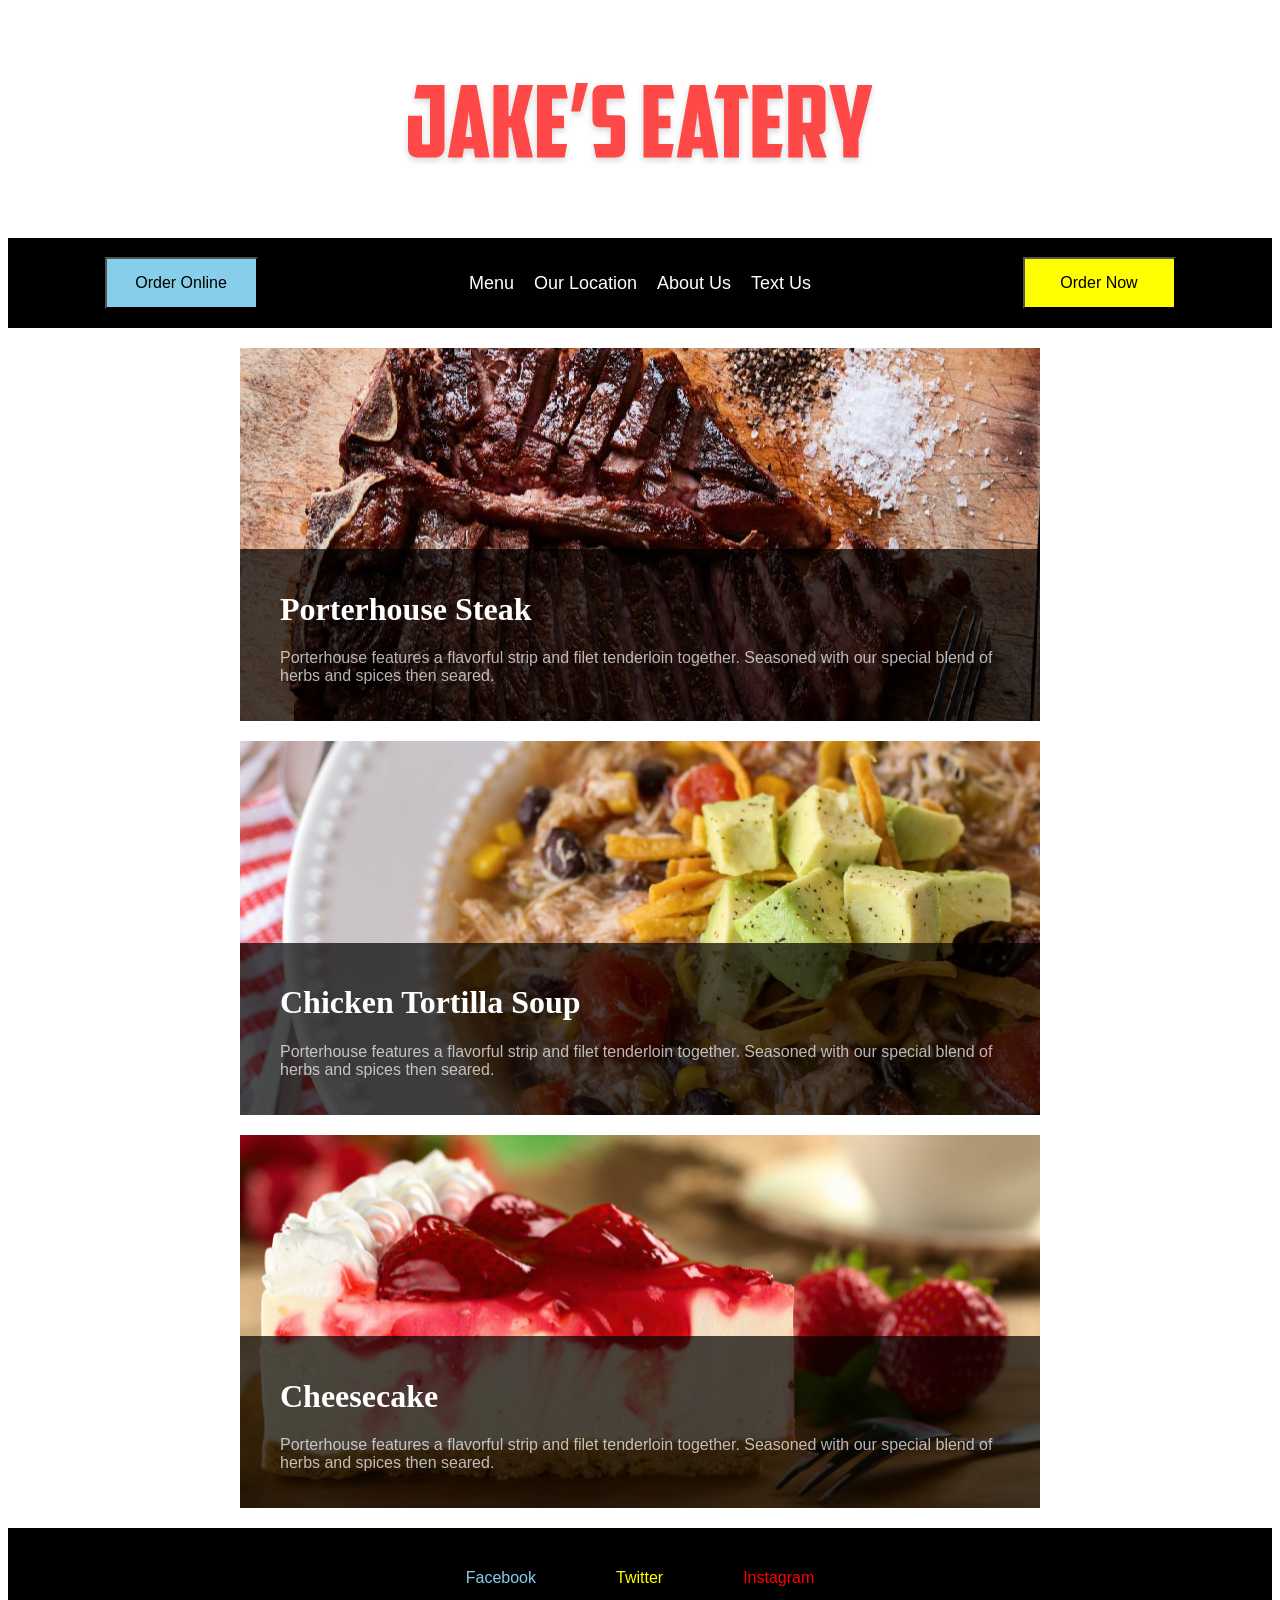
<file: M02/02-01/solved/index.html>
<!DOCTYPE HTML>
    <head>
        <title>Jake's Eatery</title>
        <link rel="stylesheet" type="text/css" href="css/style.css">
    </head>
    <body>
      <!-- Nav HTML -->
       <div class="logo"></div>
       <div class="nav">
           <div class="left">
                <button>Order Online</button>
           </div>
           <div class="center">
                <a href="#">Menu</a>
                <a href="#">Our Location</a>
                <a href="#">About Us</a>
                <a href="#">Text Us</a>
           </div>
           <div class="right">
                <button>Order Now</button>
           </div>
       </div>
       <!-- Column Layout -->
       <div class="column">
           <div class="meal1">
               <div class="text">
                   <h1>Porterhouse Steak</h1>
                   <p>Porterhouse features a flavorful strip and filet tenderloin together. Seasoned with our special blend of herbs and spices then seared.</p>
               </div>
           </div>
           <div class="meal2">
                <div class="text">
                        <h1>Chicken Tortilla Soup</h1>
                        <p>Porterhouse features a flavorful strip and filet tenderloin together. Seasoned with our special blend of herbs and spices then seared.</p>
                    </div>
           </div>
           <div class="meal3">
                <div class="text">
                        <h1>Cheesecake</h1>
                        <p>Porterhouse features a flavorful strip and filet tenderloin together. Seasoned with our special blend of herbs and spices then seared.</p>
                    </div>
           </div>
       </div>
       <!-- Footer HTML -->
       <div class="footer">
            <a href="#" class="fb">Facebook</a>
            <a href="#" class="tw">Twitter</a>
            <a href="#" class="ig">Instagram</a>
        </div>
    </body>
</html>
</file>
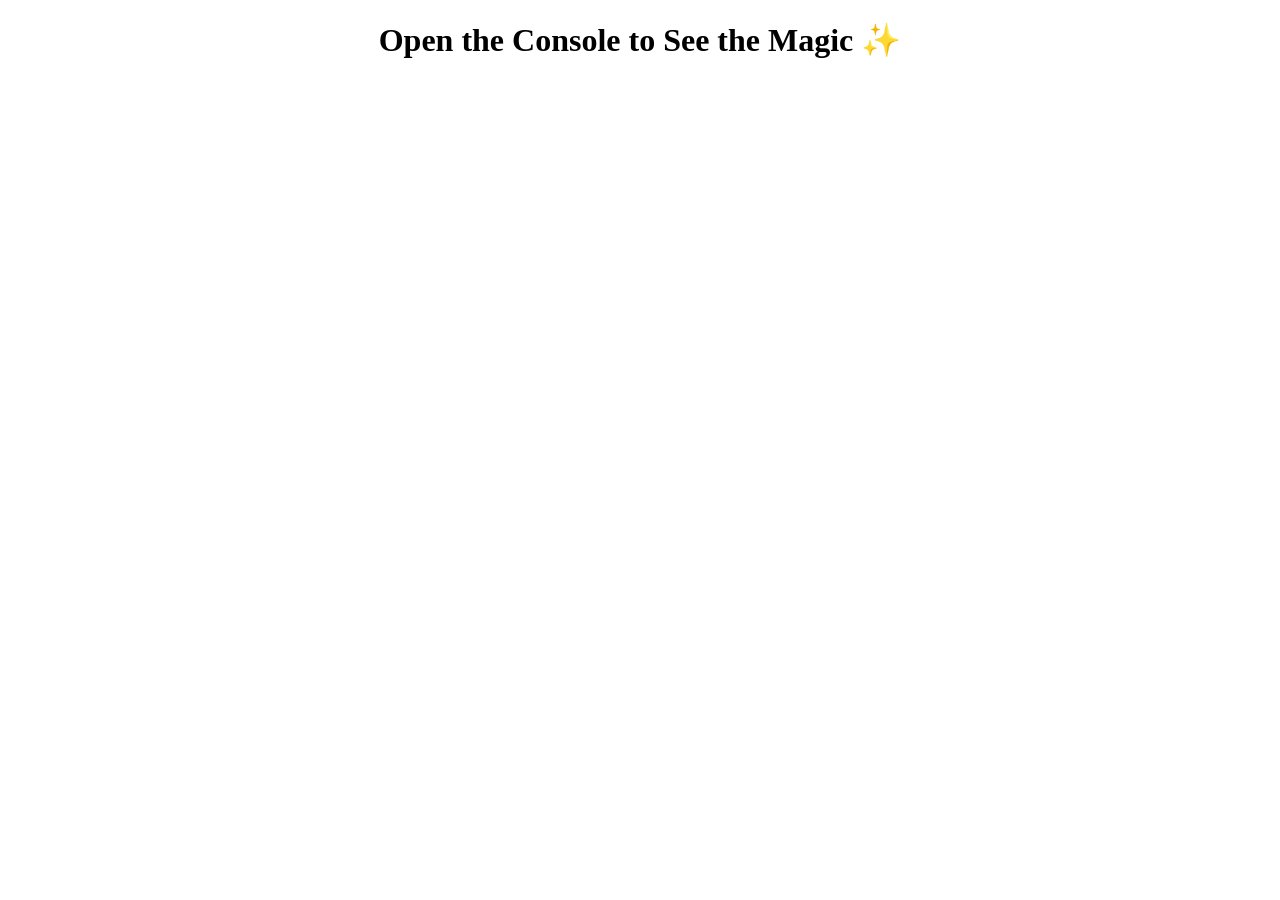
<file: M05/05-01/08-We-Looping-Nested-Data/index.html>
<!DOCTYPE html>
<html lang="en-gb">

<head>
  <meta charset="UTF-8">
  <meta name="viewport" content="width=device-width, initial-scale=1.0">
  <title>Nested Data</title>
</head>

<body>
  
  <h1 style="text-align:center">Open the Console to See the Magic ✨</h1>

  <script src="script.js"></script>

</body>
</html>
</file>
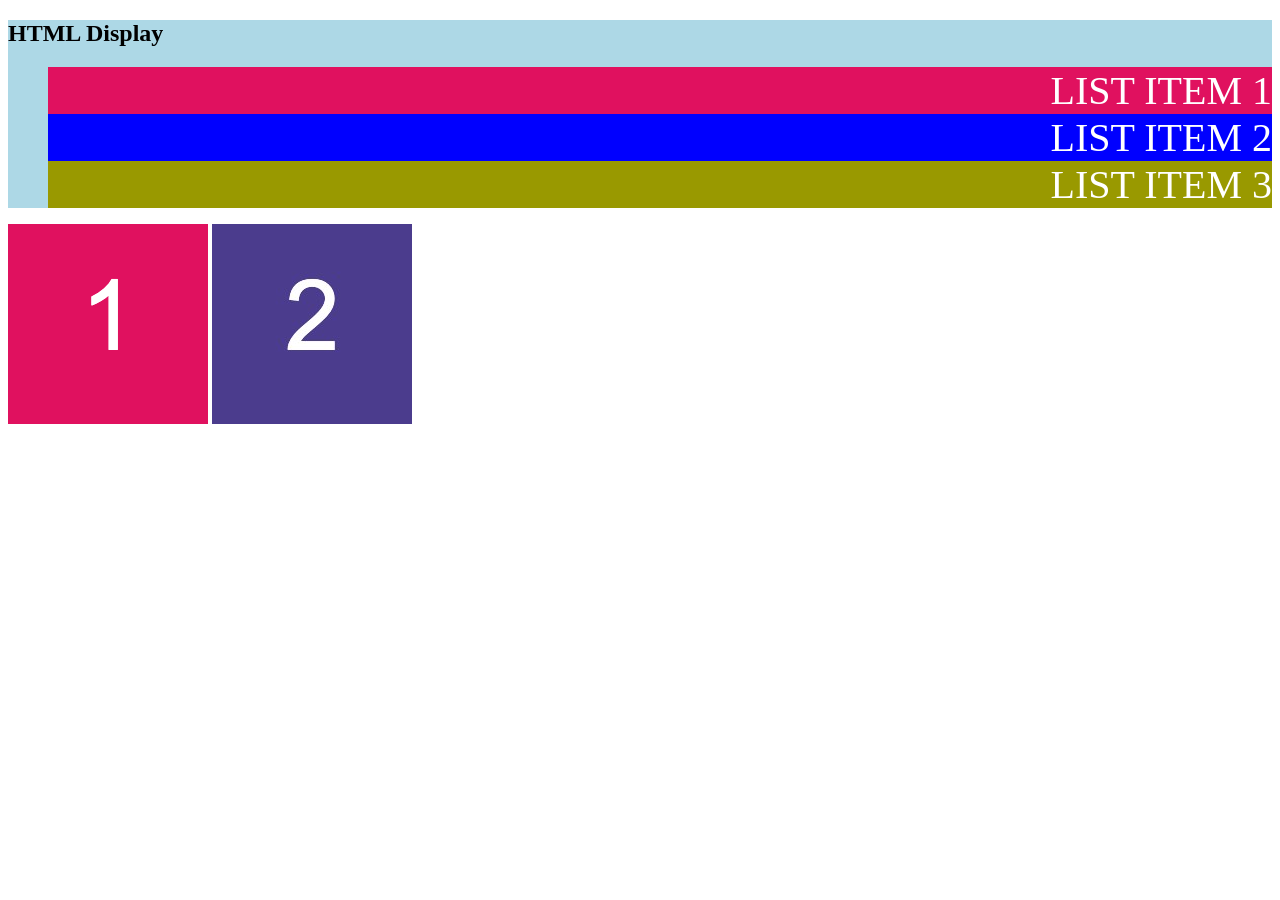
<file: M01/01-03/03-Stu-HTML-display/starter/index.html>
<!DOCTYPE html>
<html lang="en-GB">

  <head>
    <meta charset="UTF-8">
    <title>HTML Display</title>
    <link rel="stylesheet" href="./assets/css/style.css">
  </head>

  <body>
    <header>
      <h2>HTML Display</h2>
      <nav>
        <ul>
          <li id="item-1">LIST ITEM 1</li>
          <li id="item-2">LIST ITEM 2</li>
          <li id="item-3">LIST ITEM 3</li>
        </ul>
      </nav>
    </header>
    
    <section>
      <img src="./assets/images/image-1.png" alt="box with number 1"/>
      <img src="./assets/images/image-2.png" alt="box with number 2"/> 
      <img id="image-3" src="./assets/images/image-3.png" alt="box with number 3"/> 
    </section>
  </body>

</html>
</file>
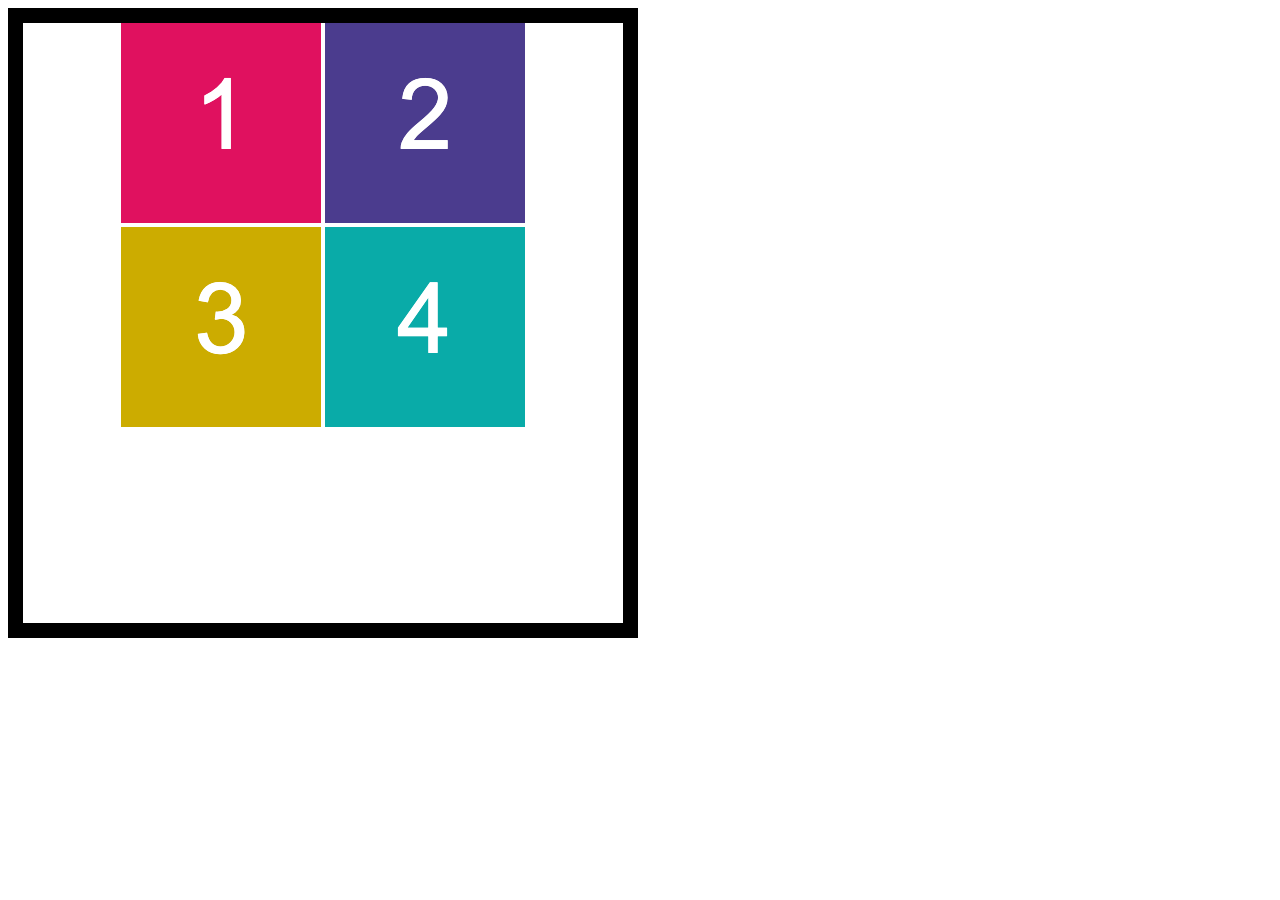
<file: M01/01-03/05-Stu-CSS-box-model/starter/index.html>
<!DOCTYPE html>
<html lang="en-GB">

  <head>
    <meta charset="UTF-8">
    <title>HTML Box Model</title>
    <link rel="stylesheet" type="text/css" href="./assets/css/style.css">
  </head>

  <body>
    <section>
      <img src="./assets/images/image-1.png" alt="box with number 1"/>
      <img src="./assets/images/image-2.png" alt="box with number 2"/>
      <img src="./assets/images/image-3.png" alt="box with number 3"/>
      <img src="./assets/images/image-4.png" alt="box with number 4"/>
    </section>
  </body>

</html>
</file>
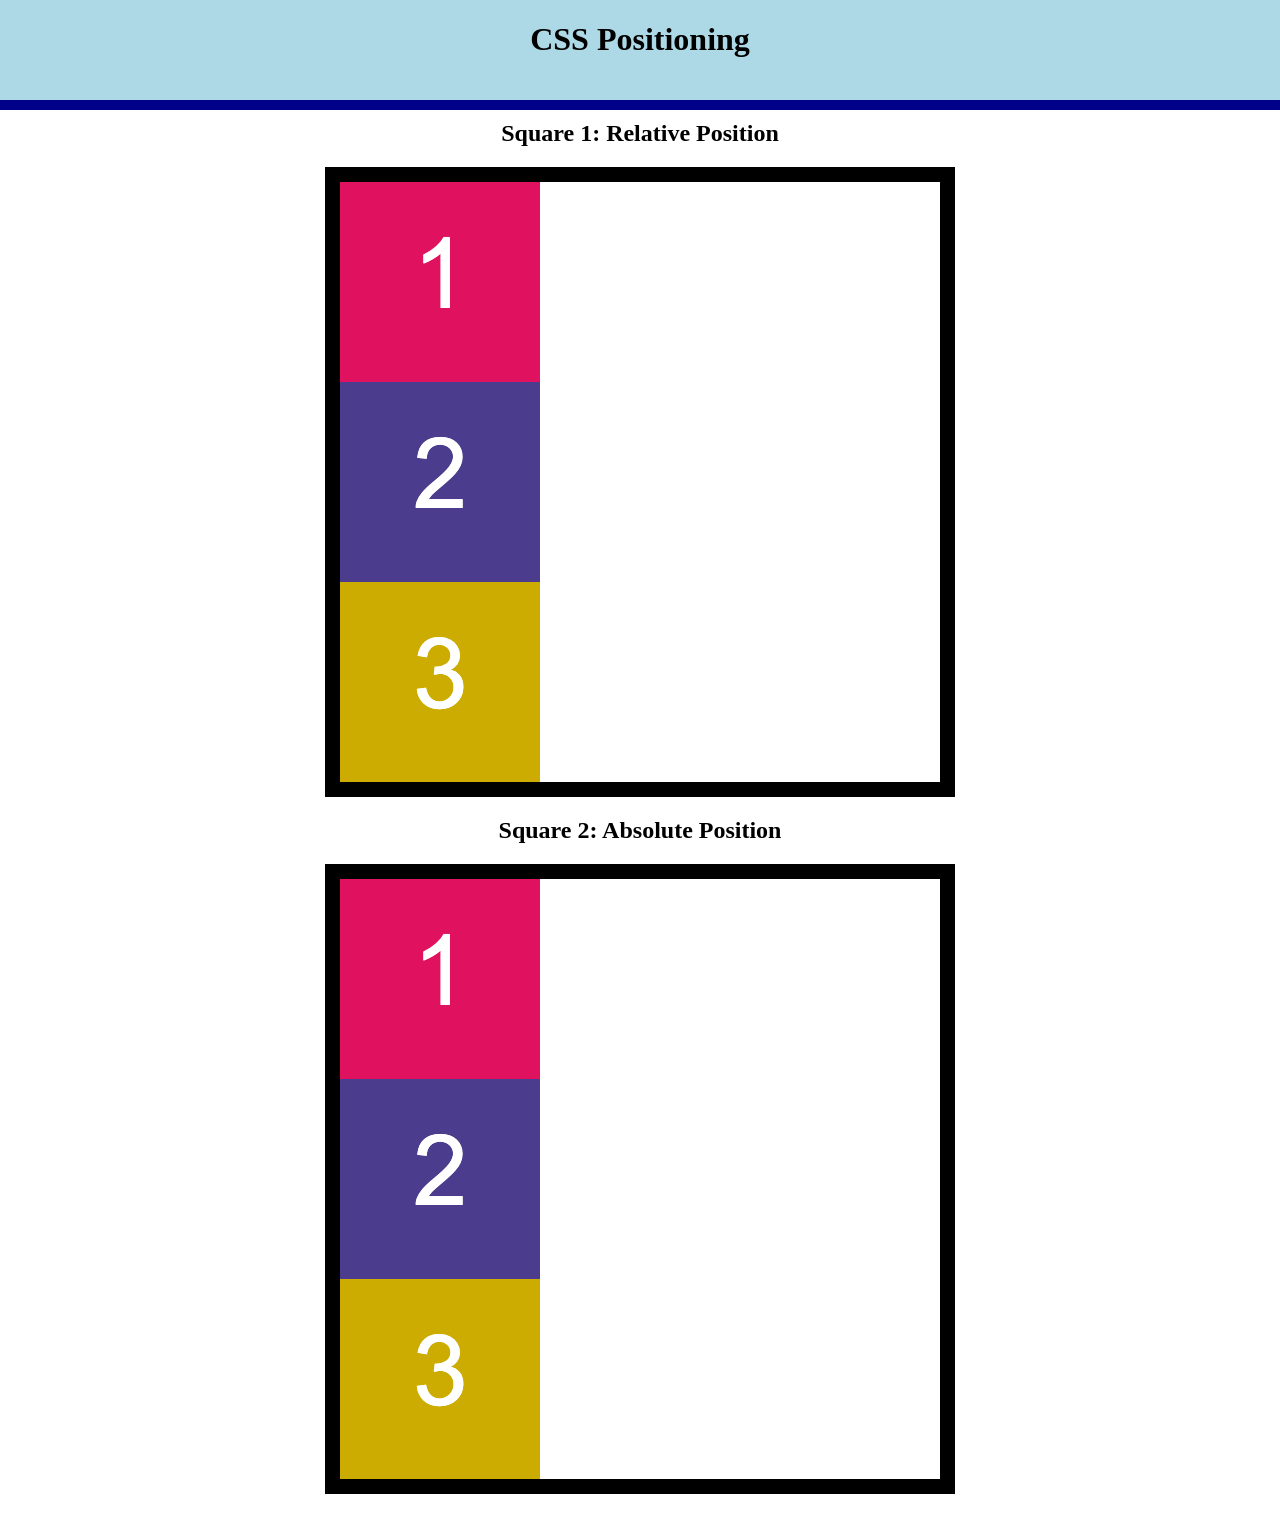
<file: M01/01-03/07-Stu-CSS-positioning/starter/index.html>
<!DOCTYPE html>
<html lang="en-GB">

  <head>
    <meta charset="UTF-8">
    <title>CSS Positioning</title>
    <link rel="stylesheet" type="text/css" href="./assets/css/style.css">
  </head>

  <body>
    <header>
      <h1>CSS Positioning</h1>
    </header>

    <main>
      <section>
        <h2>Square 1: Relative Position</h2>
        <div class="container">
          <img src="./assets/images/image-1.png" alt="box with number 1"/>
          <img id="relative-box-2" src="./assets/images/image-2.png" alt="box with number 2"/>
          <img src="./assets/images/image-3.png" alt="box with number 3"/>
        </div>
      </section>

      <section>
        <h2>Square 2: Absolute Position</h2>
        <div class="container absolute-container">
          <img src="./assets/images/image-1.png" alt="box with number 1"/>
          <img id="absolute-box-2"src="./assets/images/image-2.png" alt="box with number 2"/>
          <img src="./assets/images/image-3.png" alt="box with number 3"/>
        </div>
      </section>
    </main>
  </body>

</html>
</file>
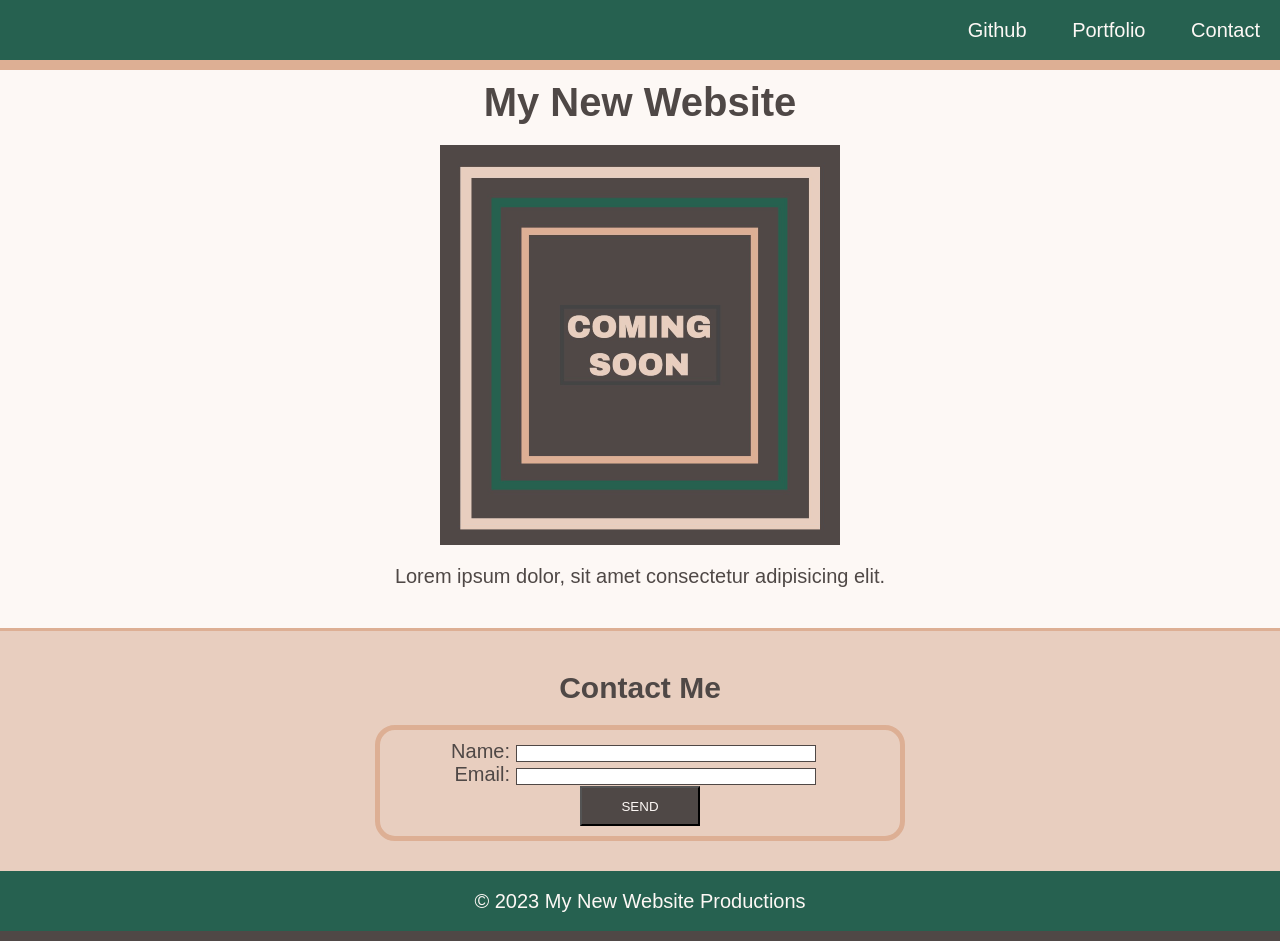
<file: M01/01-03/08-Stu-Project-Landing-Page/solved/index.html>
<!DOCTYPE html>
<html lang="en-GB">
<head>
  <meta charset="UTF-8">
  <meta name="viewport" content="width=device-width, initial-scale=1.0">
  <link rel="stylesheet" type="text/css" href="./assets/css/style.css">
  <title>My Landing Page</title>
</head>

<body>
  <header>
    <nav class="text-right">
      <ul>
        <li> <a href="https://github.com/">Github</a></li>
        <li> <a href="#">Portfolio</a></li>
        <li> <a href="#contact">Contact</a></li>
      </ul>
    </nav>
  </header>

  <main>
    <h1 class="text-center">My New Website</h1>
    <figure>
      <img src="./assets/images/image-1.png" alt="Graphic with Coming Soon text">
      <figcaption class="text-center">Lorem ipsum dolor, sit amet consectetur adipisicing elit.</figcaption>
    </figure>
    <section id="contact">
      <h2 class="text-center">Contact Me</h2>
      <form>
        <ul>
          <li>
            <label class="text-right" for="name">Name:</label>
            <input type="text" id="name" name="user-name">
          </li>
          <li>
            <label class="text-right" for="email">Email:</label>
            <input type="text" id="email" name="user-email">
          </li>
        </ul>
        <div class="text-center">
          <button type="submit">SEND</button>
        </div>
      </form>
    </section>
  </main>

  <footer class="text-center">
    © 2023 My New Website Productions 
  </footer>
    
</body>
</html>
</file>
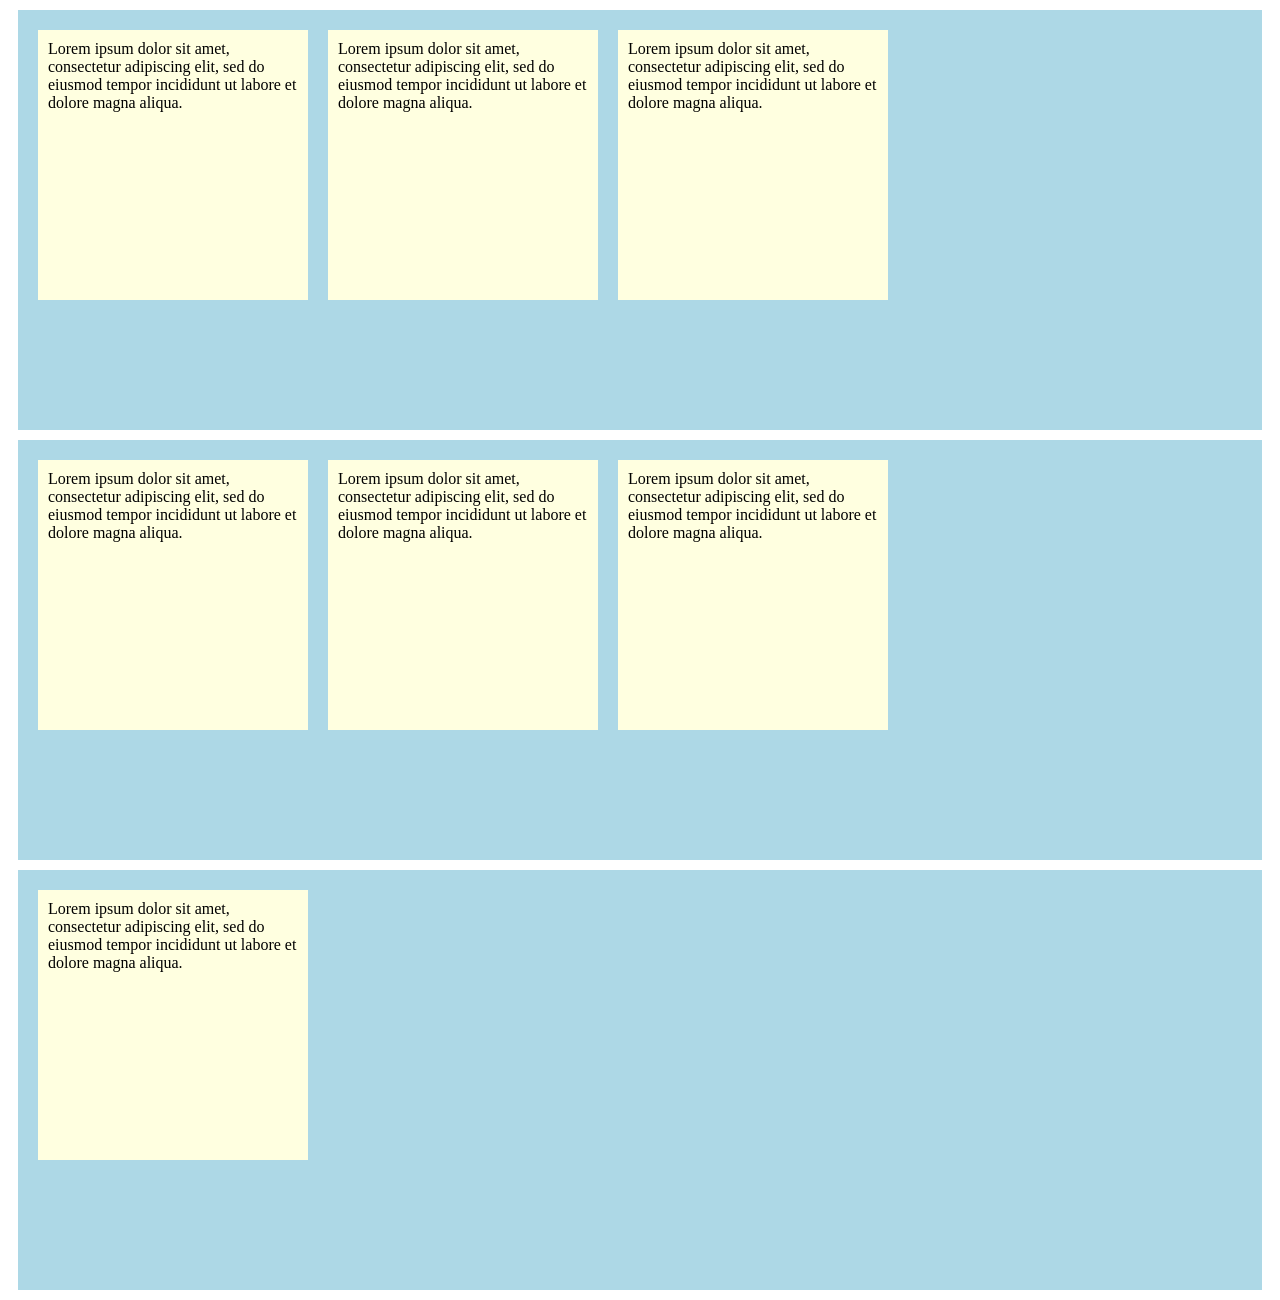
<file: M02/02-01/02-Stu-Aligning-With-Flex-Items/starter/index.html>
<!DOCTYPE html>
<html lang="en-gb">
<head>
  <link href="css/index.css" type="text/css" rel="stylesheet">
</head>
<body>
  <section class="alignItems flexContainer">
    <div class="flexItem">
      Lorem ipsum dolor sit amet, consectetur adipiscing elit, sed do eiusmod tempor incididunt ut labore et dolore magna aliqua.
    </div>
    <div class="flexItem">
      Lorem ipsum dolor sit amet, consectetur adipiscing elit, sed do eiusmod tempor incididunt ut labore et dolore magna aliqua.
    </div>
    <div class="flexItem">
      Lorem ipsum dolor sit amet, consectetur adipiscing elit, sed do eiusmod tempor incididunt ut labore et dolore magna aliqua.
    </div>
  </section>
  <section class="justifyContent flexContainer">
    <div class="flexItem">
      Lorem ipsum dolor sit amet, consectetur adipiscing elit, sed do eiusmod tempor incididunt ut labore et dolore magna aliqua.
    </div>
    <div class="flexItem">
      Lorem ipsum dolor sit amet, consectetur adipiscing elit, sed do eiusmod tempor incididunt ut labore et dolore magna aliqua.
    </div>
    <div class="flexItem">
      Lorem ipsum dolor sit amet, consectetur adipiscing elit, sed do eiusmod tempor incididunt ut labore et dolore magna aliqua.
    </div>
  </section>
    <section class="perfectlyCentered flexContainer">
      <div class="flexItem">
        Lorem ipsum dolor sit amet, consectetur adipiscing elit, sed do eiusmod tempor incididunt ut labore et dolore magna aliqua.
    </section>
  </div>
</body>
</html>
</file>
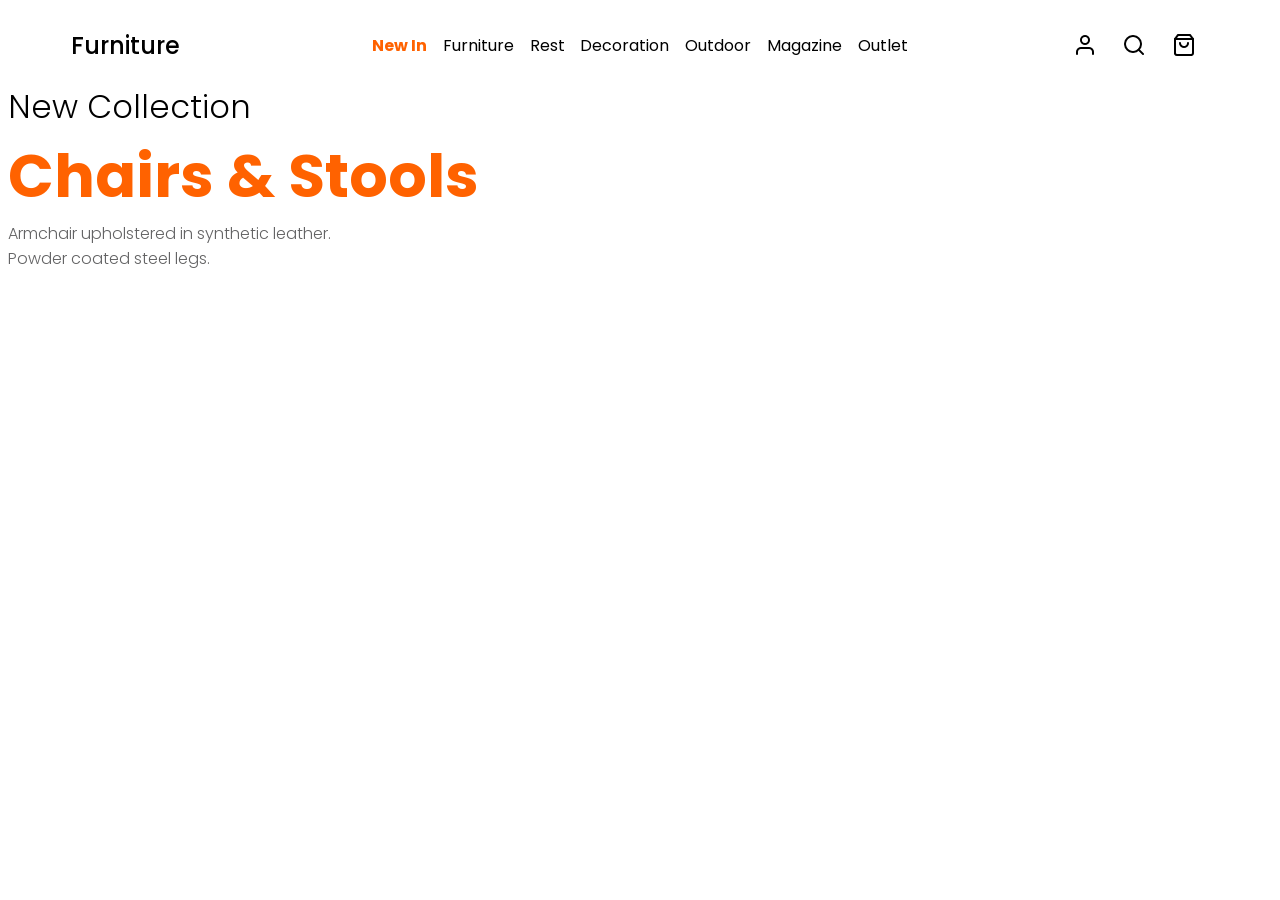
<file: M02/02-02/01-Stu-CSS-Grid-Part-1/starter/index.html>
<!DOCTYPE html>
<html lang="en-gb">
<head>
  <link href="https://fonts.googleapis.com/css?family=Poppins:100,200,300,400,500,600,700,800,900&display=swap" rel="stylesheet">
  <link href="css/style.css" rel="stylesheet" type="text/css">
  <title>Furniture Homepage</title>
</head>
<body>
  <nav id="navBar">
    <h1>Furniture</h1>
    <div id="navigation">
      <p class="highlight">New In</p>
      <p>Furniture</p>
      <p>Rest</p>
      <p>Decoration</p>
      <p>Outdoor</p>
      <p>Magazine</p>
      <p>Outlet</p>
    </div>
    <div class="icons">
      <img src="images/user.png">
      <img src="images/search.png">
      <img src="images/shopping-bag.png">
    </div>
  </nav>
  <section id="heroGrid">
    <div id="featuredProduct" class="heroGridArea">
      <div id="headline">
        <h3 id="newCollection">New Collection</h3>
        <h2>Chairs & Stools</h2>
        <p>Armchair upholstered in synthetic leather. Powder coated steel legs.</p>
      </div>
    </div>
    <div id="secondaryProduct" class="heroGridArea"></div>
    <div id="CTA" class="heroGridArea">
      <h4>Shop Now</h4>
      <img src="images/arrow-right.png">
    </div>
  </section>
  
</body>
</html>
</file>
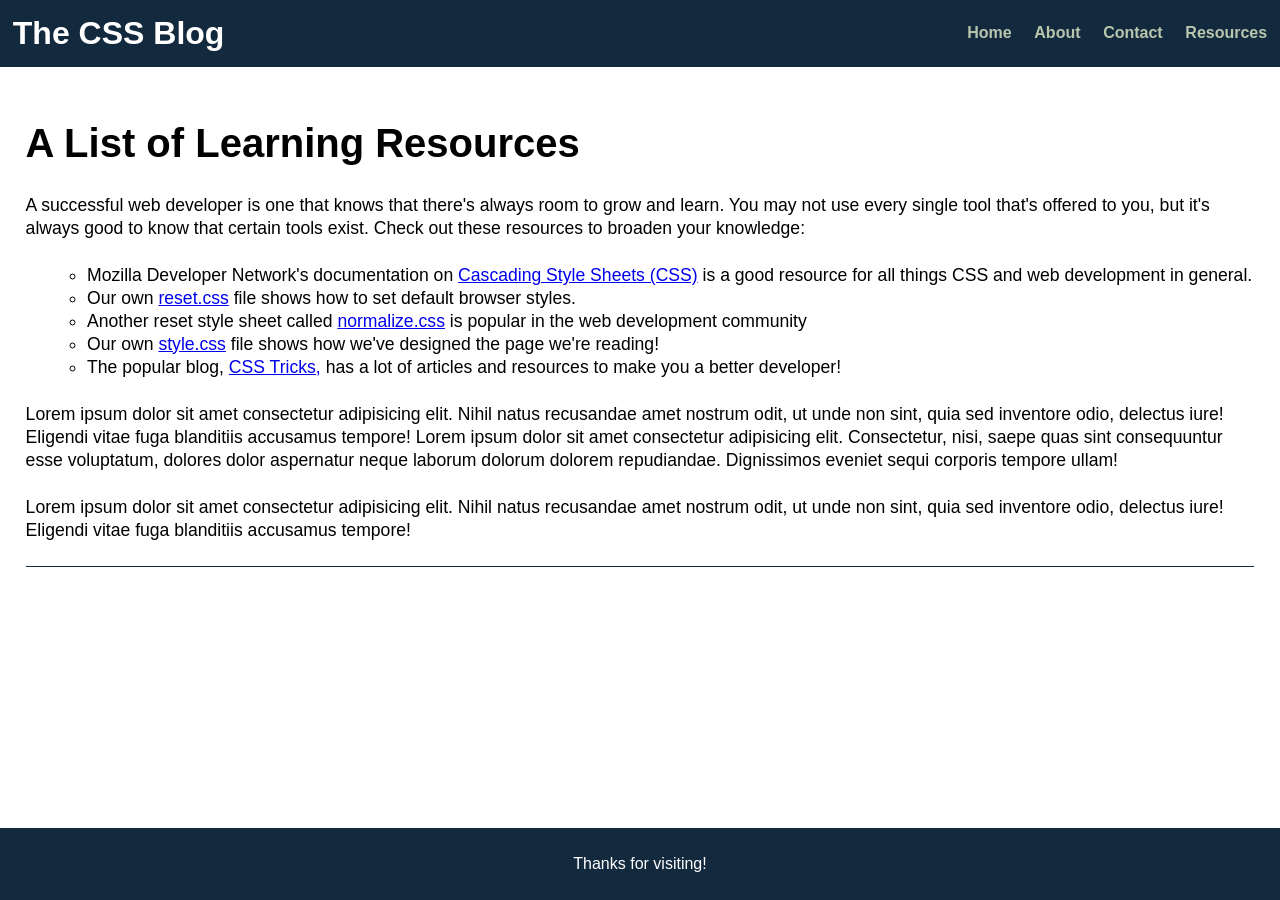
<file: M02/02-03/04-Stu-CSS-Selectors/starter/index.html>
<!DOCTYPE html>
<html lang="en-gb">

<head>
  <meta charset="UTF-8" />
  <meta name="viewport" content="width=device-width, initial-scale=1.0" />
  <title>Advanced Selectors with CSS</title>
  <link rel="stylesheet" href="./assets/css/reset.css" />
  <link rel="stylesheet" href="./assets/css/style.css" />
</head>

<body>
  <header>
    <h1>The CSS Blog</h1>
    <nav>
      <ul>
        <li><a href="#">Home</a></li>
        <li><a href="#">About</a></li>
        <li><a href="#">Contact</a></li>
        <li><a href="#">Resources</a></li>
      </ul>
    </nav>
  </header>

  <main>
    <section>
      <article>
        <h2>A List of Learning Resources</h2>
        <div>
          <p>
            A successful web developer is one that knows that there's always room to grow and learn. You may not use every single tool that's offered to you, but it's always good to know that certain tools exist. Check out these resources to broaden your knowledge:
          </p>
          <ul>
            <li>
              Mozilla Developer Network's documentation on <a href="https://developer.mozilla.org/en-US/docs/Web/CSS">Cascading Style Sheets (CSS)</a> is a good
              resource for all things CSS and web development in general.
            </li>
            <li>
              Our own <a href="./assets/css/reset.css">reset.css</a> file shows how to set default browser styles.
            </li>
            <li>Another reset style sheet called <a href="https://necolas.github.io/normalize.css/8.0.1/normalize.css">normalize.css</a> is popular in the
              web development community
            </li>
            <li>Our own <a href="./assets/css/style.css">style.css</a> file shows how we've designed the page we're reading!
            </li>

            <li>The popular blog, <a href="https://css-tricks.com/">CSS Tricks,</a> has a lot of articles and resources to make you a better developer!
            </li>

          </ul>
          <p>
            Lorem ipsum dolor sit amet consectetur adipisicing elit. Nihil natus recusandae amet nostrum odit, ut unde non sint, quia sed inventore odio, delectus iure! Eligendi vitae fuga blanditiis accusamus tempore! Lorem ipsum dolor sit amet consectetur adipisicing elit. Consectetur, nisi, saepe quas sint consequuntur esse voluptatum, dolores dolor aspernatur neque laborum dolorum dolorem repudiandae. Dignissimos eveniet sequi
            corporis tempore ullam!
          </p>
          <p>
            Lorem ipsum dolor sit amet consectetur adipisicing elit. Nihil natus recusandae amet nostrum odit, ut unde non sint, quia sed inventore odio, delectus iure! Eligendi vitae fuga blanditiis accusamus tempore!
          </p>
        </div>
      </article>
    </section>
  </main>

  <footer>
    <span>Thanks for visiting!</span>
  </footer>
</body>

</html>
</file>
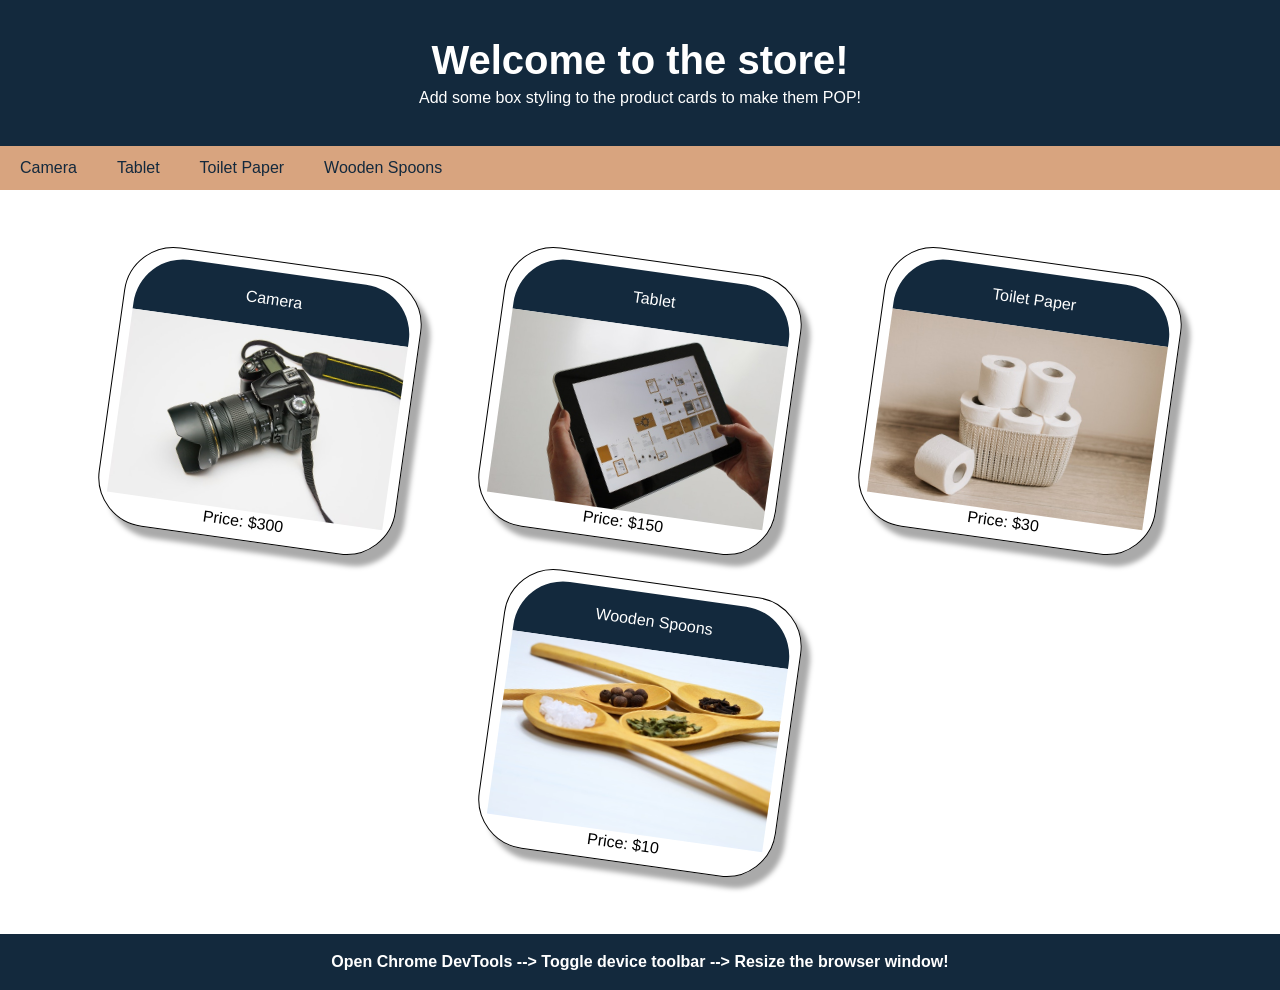
<file: M02/02-03/06-Stu-CSS-Variables/starter/index.html>
<!DOCTYPE html>
<html>

<head>
  <title>CSS Box Styling</title>
  <meta charset="UTF-8" />
  <meta name="viewport" content="width=device-width, initial-scale=1" />
  <link rel="stylesheet" type="text/css" href="./assets/css/reset.css">
  <link rel="stylesheet" type="text/css" href="./assets/css/style.css" />
</head>

<body>
  <!-- Header -->
  <header>
    <h1>Welcome to the store!</h1>
    <p>
      Add some box styling to the product cards to make them POP!
    </p>
  </header>

  <!-- Navbar -->
  <nav>
    <a href="#">Camera</a>
    <a href="#">Tablet</a>
    <a href="#">Toilet Paper</a>
    <a href="#">Wooden Spoons</a>
  </nav>

  <!-- Body -->
  <main>
    <!-- Product Cards -->
    <div class="products">
      <section class="card">
        <header>Camera</header>
        <img src="./assets/images/camera.jpg" alt="camera" />
        <p>Price: $300</p>
      </section>
      <section class="card">
        <header>Tablet</header>
        <img src="./assets/images/tablet.jpg" alt="tablet" />
        <p>Price: $150</p>
      </section>
      <section class="card">
        <header>Toilet Paper</header>
        <img src="./assets/images/toilet-paper.jpg" alt="toilet paper" />
        <p>Price: $30</p>
      </section>
      <section class="card">
        <header>Wooden Spoons</header>
        <img src="./assets/images/wooden-spoons.jpg" alt="wooden spoons" />
        <p>Price: $10</p>
      </section>
    </div>
  </main>

  <!-- Footer -->
  <footer>
    <h3>
      Open Chrome DevTools --> Toggle device toolbar --> Resize the browser
      window!
    </h3>
  </footer>
</body>

</html>
</file>
<file: M02/02-01/solved/css/style.css>
/* Navigation styles */
.logo {
  background: white;
  height: 230px;
  background-image: url("../images/jakes-logo.png");
  background-repeat: no-repeat;
  background-position: center;
}

.nav {
  display: flex;
  background-color: black;
  padding: 20px;
}

.left, .center, .right {
  height: 50px;
  display: flex;
  justify-content: center;
  align-items: center;
}

.left, .right {
  width: 25%;
}
.center {
  width: 50%;
}

.center a {
  color: white;
  padding: 10px;
  font-size: 18px;
  text-decoration: none;
  font-family:arial;
}

.right button {
  background-color: yellow;
  color:black;
  font-size: 16px;
  padding: 15px;
  width: 50%;
}

.left button {
  background-color: skyblue;
  color:black;
  font-size: 16px;
  padding: 15px;
  width: 50%;
}

/* Column styles */
.column {
  display: flex;
  height: 1200px;
  width: 800px;
  flex-direction: column;
  margin: 0 auto;
}

.meal1, .meal2, .meal3 {
  height: 100%;
  width: 100%;
  display: flex;
  align-items: flex-end;
  margin-bottom: 20px;
}
.meal1 {
  margin-top:20px;
  background-image: url("../images/steak.png");
  background-repeat: no-repeat;
  background-position: center;

}
.meal2 {
  background-image: url("../images/soup.png");
  background-repeat: no-repeat;
  background-position: center;
}
.meal3 {
  background-image: url("../images/cheesecake.png");
  background-repeat: no-repeat;
  background-position: center;
}

.text {
  background: rgb(0,0,0,0.7);
  width: 100%;
  padding: 20px 40px;
  color: white;
}
.text p {
  color: rgba(255, 255, 255, 0.7);
  font-family: Arial, Helvetica, sans-serif;
}
.text h1 {
  font-family: Georgia, 'Times New Roman', Times, serif;
}

/* Footer Styles */
.footer {
  display: flex;
  justify-content: center;
  align-items: center;
  background: black;
  height: 100px;
}

.footer a {
  padding: 20px 40px;
  font-family: Arial, Helvetica, sans-serif;
  text-decoration: none;
}

.ig {
  color: red;
}

.fb {
  color:skyblue;
}

.tw {
  color: yellow;
}
</file>
<file: M01/01-03/03-Stu-HTML-display/starter/assets/css/style.css>
header {
  width: 100%;
  background-color: lightblue;
}

h2 {
  text-align: left;
}

ul {
  text-align: right;
  color: #ffffff;
}

li {
  list-style-type: none;
  font-size: 40px;
}

img {
  margin: 0 auto;
}

#item-1 {
  background-color: #e0115f;
}

#item-2 {
  background-color: #0000ff;
}

#item-3 {
  background-color: #999900;
}

#image-3 {
  display: none;
}
</file>
<file: M01/01-03/05-Stu-CSS-box-model/starter/assets/css/style.css>
section {
  width: 600px;
  height: 600px;
  text-align: center;
  border: 15px solid black;
}

img {
  width: 200px;
  height: 200px;
  background-color: lightblue;
}
</file>
<file: M01/01-03/07-Stu-CSS-positioning/starter/assets/css/style.css>
body {
  position: relative;
  margin: 0;
  padding: 0;
}

main {
  padding-top: 100px;
}

h1,
h2,
h3 {
  text-align: center;
}

img {
  display: block;
}

header {
  position: fixed;
  top: 0;
  z-index: 2;
  width: 100%;
  height: 100px;
  border-bottom: 10px solid darkblue;
  background-color: lightblue;
}

.container {
  width: 600px;
  height: 600px;
  margin: 20px auto;
  border: 15px solid black;
}

.absolute-container {
  position: relative;
}
</file>
<file: M01/01-03/08-Stu-Project-Landing-Page/solved/assets/css/style.css>
/* Universal Selector */
* {
  margin:0;
  padding:0;  
}

/* Element Selectors */
body {
  position: relative;
  font-family: "Goudy Bookletter 1911", sans-serif;
  font-size: 20px;
  background-color: #FDF8F5;
  color: #4F4846;
}

h1,
h2 {
  margin: 20px;
}

main {
  padding: 60px 0;
}

li {
  display: inline;
  padding: 0px 20px;
  text-decoration: none;
}

a {
  text-decoration: none;
  color: #FDF8F5;
}

header,
footer {
  height: 60px;
  width: 100%;
  line-height: 60px;
  background-color: #266150;
}

header {
  position: fixed;
  border-bottom: 10px solid #DDAF94;
}

footer {
  position: absolute;
  margin-top: 0;
  bottom: 0;
  border-bottom: 10px solid #4F4846;
  color: #FDF8F5;    
}

figure {
  margin-bottom: 40px;
}

img {
  display: block;
  margin: 20px auto;
}

section {
  margin-bottom: 0;
  padding: 20px 10px 40px 10px;
  border-top: 3px solid #DDAF94;
  background-color:  #E8CEBF;
}

form {
  /* Center the form on the page */
  margin: 0 auto;
  width: 500px;
  padding: 10px;
  border: 5px solid #DDAF94;
  border-radius: 20px;
}

label {
  display: inline-block;
  width: 100px;
}
  
input, 
textarea {
  box-sizing: border-box;
  width: 300px;
  border: 1px solid #4F4846;
}

textarea {
  vertical-align: top;
  height: 60px;
}
  
button {
  height: 40px;
  width: 120px;
  background-color: #4F4846;
  color: #FDF8F5;
}
 
/* Class Selectors */
.text-center {
  text-align: center;
}

.text-right {
  text-align: right;
}
</file>
<file: M02/02-01/02-Stu-Aligning-With-Flex-Items/starter/css/index.css>
.flexItem {
  background-color: lightyellow;
  margin: 10px;
  padding: 10px;
  width: 250px;
  height: 250px;
}
.flexContainer {
  display: flex;
  height: 400px;
  background-color: lightblue;
  margin: 10px;
  padding: 10px;
}
/*
The properties above are just used to display your flex container.

We have already set the parent container of the sections to flex.

It is highly recommended to try out these commands in chromes web inspector to see what your code does in real time

@TODO Read the documentation on the following properties if you want more info or get stuck
- align-item Documentation - https://www.w3schools.com/cssref/css3_pr_align-items.asp
- justify-content documentation - https://www.w3schools.com/cssref/css3_pr_justify-content.asp
*/
.alignItems {
  /*
  - under this comment type out the css property justify-content.
  - Try out the following properties of align-items
  - center
  - flex-end
  - flex-start
  */

}
.justifyContent {
/*
- under this comment type out the css property justify-content.
- Try out the following properties of justify-Content
- center
- flex-end
- flex-start
- space-between
- space-around
- space-evenly
*/

}
.perfectlyCentered {
/*
- Under this comment type out the css property of justify-content: center;
- Then type out the css property align-items: center;
- Reload the browser and see for yourslef that your item is perfectly centered!
*/

}
</file>
<file: M02/02-02/01-Stu-CSS-Grid-Part-1/starter/css/style.css>
body {
  font-family: 'Poppins', sans-serif;
}

/* Grid CSS */


/* Category Grid CSS */




/* Navigation CSS */
/* CHECK OUT THIS CODE BELOW IF YOU WANT TO GET A REFRESHER ON FLEX */
#navBar {
  display: flex;
  flex-direction: row;
  margin: 0px 5%;
}
#navBar h1 {
  width: 25%;
  font-weight: 500;
}
#navigation {
  display: flex;
  width: 50%;
  align-items: center;
  justify-content: space-evenly;
}
#navigation p {
  cursor: pointer;
  text-decoration: none;
}
.icons {
  display: flex;
  justify-content: flex-end;
  align-items: center;
  width: 25%;
}
.icons img {
  margin: 15px;
  cursor: pointer;
}
.highlight {
  color: #FF6200;
  font-weight: 700;
}

/* Typography CSS */

h2 {
  font-size: 60px;
  margin: 0px 0px;
  color: #FF6200;
}

h3 {
  font-size: 32px;
  font-weight: 300;
  margin: 0px 0px;
}

h4 {
  color: white;
  font-weight: 400;
  font-size: 22px;
}


#headline p {
  max-width: 350px;
  font-size: 16px;
  font-weight: 300;
  margin: 0px 0px;
  color: #636364;
}
</file>
<file: M02/02-03/04-Stu-CSS-Selectors/starter/assets/css/style.css>
body {
  display: flex;
  flex-direction: column;
  line-height: 1.3;
}

header {
  display: flex;
  justify-content: space-between;
  align-items: center;
  padding: 1%;
  background-color: #13293d;
  color: #fff;
}

h1 {
  font-size: 200%;
}

h2 {
  margin: 2% 0;
  font-size: 250%;
}

nav ul {
  display: flex;
  justify-content: space-between;
  min-width: 300px;
}

nav a {
  color: #b9c6ae;
  font-weight: bold;
  text-decoration: none;
}

nav a:hover {
  color: #fff;
}

main {
  display: flex;
  flex: 1 1 0;
  max-width: 96%;
  margin: 2% auto;
}

article {
  border-bottom: 1px solid #13293d;
}

article p {
  margin: 2% 0;
  font-size: 110%;
}

article ul {
  margin-left: 5%;
  font-size: 110%;
  list-style: circle;
}

footer {
  display: flex;
  justify-content: center;
  padding: 2%;
  background-color: #13293d;
  color: #fff;
}

/* TODO: Add code here to select all <a> elements that link to a file with a `.css` extension */

@media screen and (max-width: 768px) {
  header {
    flex-direction: column;
  }

  main {
    max-width: 1200px;
  }
}
</file>
<file: M02/02-03/06-Stu-CSS-Variables/starter/assets/css/style.css>
body {
  font-size: 16px;
  display: flex;
  flex-direction: column;
  min-height: 100vh;
  justify-content: flex-start;
}

h1 {
  font-size: 2.5rem;
  margin-bottom: 10px;
}

h2 {
  font-size: 1.5rem;
  margin-bottom: 10px;
}

header {
  padding: 40px;
  text-align: center;
  background: #13293d;
  color: #fff;
}

nav {
  display: flex;
  background-color: #d8a47f;
}

nav a {
  color: #13293d;
  padding: 14px 20px;
  text-decoration: none;
  text-align: center;
}

nav a:hover {
  background-color: #fff;
}

main {
  display: flex;
  flex-wrap: wrap;
}

footer {
  width: 100%;
  bottom: 0;
  padding: 20px;
  text-align: center;
  background: #13293d;
  color: #fff;
  margin-top: auto;
}

.products {
  flex: 1;
  background-color: #fff;
  padding: 50px;
  display: flex;
  flex-wrap: wrap;
  justify-content: space-evenly;
}

.card {
  border-style: solid;
  border-width: 1px;
  border-radius: 50px;
  padding: 10px;
  flex: 0 0 300px;
  transform: rotate(8deg);
  box-shadow: 10px 10px 5px #aaaaaa;
  margin: 20px;
}

.card > header {
  border-radius: 50px 50px 0px 0px;
  padding: 20px;
}

.card > p {
  text-align: center;
}

.card > img {
  width: 100%;
}

@media screen and (max-width: 768px) {
  main,
  nav {
    flex-direction: column;
  }
}
</file>
